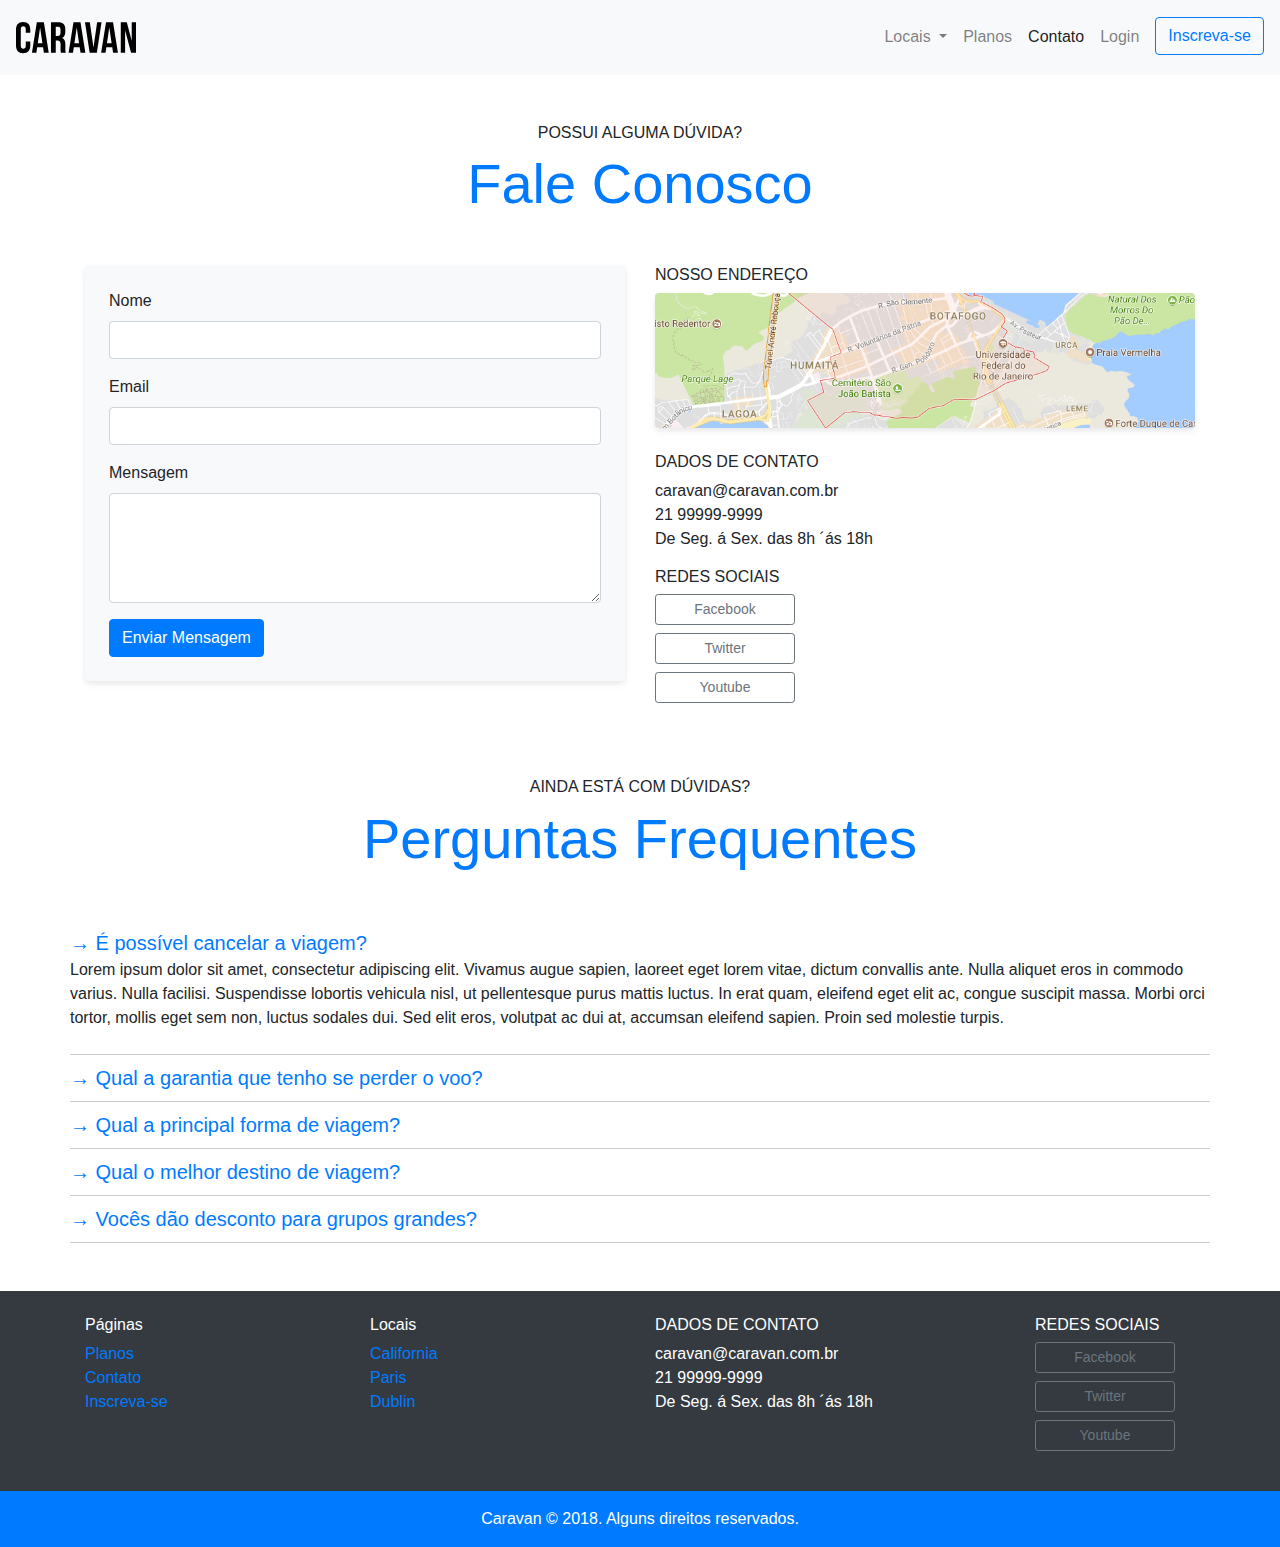
<file: contato.html>
<!DOCTYPE html>
<html lang="pt-br">
<head>
	<meta charset="utf-8">
    <meta name="viewport" content="width=device-width, initial-scale=1, shrink-to-fit=no">
	<meta http-equiv="X-UA-Compatible" content="IE=edge">
	<title>Caravan - Contato </title>
	<link rel="stylesheet" href="css/bootstrap.min.css">
	<link rel="stylesheet" href="css/style.css">

	<script src="js/modules/jquery-3.2.1.slim.min.js" type="text/javascript"></script>
	<script src="js/modules/popper.min.js" type="text/javascript"></script>
	<script src="js/modules/bootstrap.min.js" type="text/javascript"></script>
	<script src="js/app.js" type="text/javascript"></script>
</head>
<body>
	<!-- modal login-->
	<div class="modal fade" id="modalLogin" tabindex="-1" role="dialog" aria-labelledby="modalLogin" aria-hidden="true">
	  <div class="modal-dialog" role="document">
	    <div class="modal-content">
		    <div class="modal-header">
		        <h5 class="modal-title" id="modalLogin">Entre na Sua Conta</h5>
		        <button type="button" class="close" data-dismiss="modal" aria-label="Close">
		          	<span aria-hidden="true">&times;</span>
		        </button>
		    </div>
	      	<div class="modal-body">
	      		<form action="#" method="POST">
					<div class="form-group">
					    <label for="loginEmail">Email</label>
					    <input type="email" class="form-control" id="loginEmail">
					</div>
				  	<div class="form-group">
				    	<label for="loginSenha">Senha</label>
				    	<input type="password" class="form-control" id="loginSenha">
				  	</div>
				  	<button type="submit" class="btn btn-primary">Entrar na Conta</button>
				  	<small class="form-text text-muted">Esqueceu a senha? <a href="#" >Clique aqui.</a></small>
				</form>
	      	</div>
	    </div>
	  </div>
	</div>
	<nav class="navbar navbar-expand-md fixed-top bg-light navbar-light py-3">
		<!-- ICON BRAND MENU -->
		<a href="index.html" class="navbar-brand">
			<img src="img/caravan.svg" alt="Caravan">
		</a>
		<!-- BTN TOGGLE -->
		<button class="navbar-toggler" type="button" data-toggle="collapse" data-target="#navbarSupportedContent" aria-controls="navbarSupportedContent" aria-expanded="false" aria-label="Togle Navigation">
			<span class="navbar-toggler-icon"></span>
		</button>
		<!-- NAV MENU -->
		<div class="collapse navbar-collapse" id="navbarSupportedContent">
			<ul class="navbar-nav ml-auto">
				<li class="nav-item dropdown">
					<a class="nav-link dropdown-toggle" id="#" role="button" data-toggle="dropdown" aria-haspopup="true" aria-expanded="false" href="#">
						Locais
					</a>
					<div class="dropdown-menu" arial-labelledby="navbarDropdown">
						<a class="dropdown-item" href="local.html">California</a>
						<a class="dropdown-item" href="local.html">Paris</a>
						<a class="dropdown-item" href="local.html">Dublin</a>
					</div>
				</li>
				<li class="nav-item"><a class="nav-link" href="planos.html">Planos</a></li>
				<li class="nav-item active"><a class="nav-link" href="contato.html">Contato</a></li>
				<li class="nav-item"><a class="nav-link" href="#" data-toggle="modal" data-target="#modalLogin">Login</a></li>
				<li class="nav-item"><a class="btn btn-outline-primary ml-md-2" href="inscricao.html">Inscreva-se</a></li>
			</ul>
		</div>
	</nav>
	<!-- Seção fale conosco -->
	<section class="container">
		<div class="my-5 text-center">
			<span class="h6 d-block">POSSUI ALGUMA DÚVIDA?</span>
			<h1 class="display-4 text-primary">Fale Conosco</h1>
		</div>
		<div class="row">
			<div class="col-lg mb-5">
				<form action="#" method="POST" class="bg-light rounded p-4 box-shadow">
					<div class="form-group">
					    <label for="clienteNome">Nome</label>
					    <input type="text" class="form-control" id="clienteNome">
					</div>
				  	<div class="form-group">
				    	<label for="clienteEmail">Email</label>
				    	<input type="email" class="form-control" id="clienteEmail">
				  	</div>
				  	<div class="form-group">
				    	<label for="clienteMensagem">Mensagem</label>
				    	<textarea class="form-control" id="clienteMensagem" rows="4"></textarea>
				  	</div>
				  	<button type="submit" class="btn btn-primary">Enviar Mensagem</button>
				</form>
			</div>
			<div class="col-lg">
				<h2 class="h6">NOSSO ENDEREÇO</h2>
				<a href="#"><img src="img/mapa.png" alt="Imagem Endereço" class="img-fluid box-shadow rounded mb-4" alt="Endereço da Empresa"></a>
				<h2 class="h6">DADOS DE CONTATO</h2>
				<ul class="list-unstyled text-secudary">
				 	<li>caravan@caravan.com.br</li>
				 	<li>21 99999-9999</li>
				 	<li>De Seg. á Sex. das 8h ´ás 18h</li>
				</ul>
				<h2 class="h6">REDES SOCIAIS</h2>
				<ul class="list-unstyled">
					<li><a class="btn btn-outline-secondary btn-block mb-2 btn-sm" style="max-width: 140px;" href="#">Facebook</a></li>
					<li><a class="btn btn-outline-secondary btn-block mb-2 btn-sm" style="max-width: 140px;" href="#">Twitter</a></li>
					<li><a class="btn btn-outline-secondary btn-block mb-2 btn-sm" style="max-width: 140px;" href="#">Youtube</a></li>
				</ul>
			</div>
		</div>
	</section>
	<!-- Seção perguntas -->
	<section class="container">
		<div class="my-5 text-center">
			<span class="h6 d-block">AINDA ESTÁ COM DÚVIDAS?</span>
			<h2 class="display-4 text-primary">Perguntas Frequentes</h2>
		</div>
		<div class="row justify-content-center">
			<div class="col-mdn -6" id="perguntasFrequentes" data-children=".pergunta">
				<div class="pergunta py-2">
					<a class="lead" data-toggle="collapse" data-parent="#perguntasFrequentes" href="#pergunta1" aria-expanded="true" aria-controls="pergunta1">&#x2192; É possível cancelar a viagem?</a>
					<div class="collapse show" role="tabpanel" id="pergunta1">
						<p>Lorem ipsum dolor sit amet, consectetur adipiscing elit. Vivamus augue sapien, laoreet eget lorem vitae, dictum convallis ante. Nulla aliquet eros in commodo varius. Nulla facilisi. Suspendisse lobortis vehicula nisl, ut pellentesque purus mattis luctus. In erat quam, eleifend eget elit ac, congue suscipit massa. Morbi orci tortor, mollis eget sem non, luctus sodales dui. Sed elit eros, volutpat ac dui at, accumsan eleifend sapien. Proin sed molestie turpis.</p>
					</div>
				</div>
				<div class="pergunta py-2">
					<a class="lead" data-toggle="collapse" data-parent="#perguntasFrequentes" href="#pergunta2" aria-expanded="true" aria-controls="pergunta2">&#x2192; Qual a garantia que tenho se perder o voo?</a>
					<div class="collapse" role="tabpanel" id="pergunta2">
						<p>Lorem ipsum dolor sit amet, consectetur adipiscing elit. Vivamus augue sapien, laoreet eget lorem vitae, dictum convallis ante. Nulla aliquet eros in commodo varius. Nulla facilisi. Suspendisse lobortis vehicula nisl, ut pellentesque purus mattis luctus. In erat quam, eleifend eget elit ac, congue suscipit massa. Morbi orci tortor, mollis eget sem non, luctus sodales dui. Sed elit eros, volutpat ac dui at, accumsan eleifend sapien. Proin sed molestie turpis.</p>
					</div>
				</div>
				<div class="pergunta py-2">
					<a class="lead" data-toggle="collapse" data-parent="#perguntasFrequentes" href="#pergunta3" aria-expanded="true" aria-controls="pergunta3">&#x2192; Qual a principal forma de viagem?</a>
					<div class="collapse" role="tabpanel" id="pergunta3">
						<p>Lorem ipsum dolor sit amet, consectetur adipiscing elit. Vivamus augue sapien, laoreet eget lorem vitae, dictum convallis ante. Nulla aliquet eros in commodo varius. Nulla facilisi. Suspendisse lobortis vehicula nisl, ut pellentesque purus mattis luctus. In erat quam, eleifend eget elit ac, congue suscipit massa. Morbi orci tortor, mollis eget sem non, luctus sodales dui. Sed elit eros, volutpat ac dui at, accumsan eleifend sapien. Proin sed molestie turpis.</p>
					</div>
				</div>
				<div class="pergunta py-2">
					<a class="lead" data-toggle="collapse" data-parent="#perguntasFrequentes" href="#pergunta4" aria-expanded="true" aria-controls="pergunta4">&#x2192; Qual o melhor destino de viagem?</a>
					<div class="collapse" role="tabpanel" id="pergunta4">
						<p>Lorem ipsum dolor sit amet, consectetur adipiscing elit. Vivamus augue sapien, laoreet eget lorem vitae, dictum convallis ante. Nulla aliquet eros in commodo varius. Nulla facilisi. Suspendisse lobortis vehicula nisl, ut pellentesque purus mattis luctus. In erat quam, eleifend eget elit ac, congue suscipit massa. Morbi orci tortor, mollis eget sem non, luctus sodales dui. Sed elit eros, volutpat ac dui at, accumsan eleifend sapien. Proin sed molestie turpis.</p>
					</div>
				</div>
				<div class="pergunta py-2">
					<a class="lead" data-toggle="collapse" data-parent="#perguntasFrequentes" href="#pergunta5" aria-expanded="true" aria-controls="pergunta5">&#x2192; Vocês dão desconto para grupos grandes?</a>
					<div class="collapse" role="tabpanel" id="pergunta5">
						<p>Lorem ipsum dolor sit amet, consectetur adipiscing elit. Vivamus augue sapien, laoreet eget lorem vitae, dictum convallis ante. Nulla aliquet eros in commodo varius. Nulla facilisi. Suspendisse lobortis vehicula nisl, ut pellentesque purus mattis luctus. In erat quam, eleifend eget elit ac, congue suscipit massa. Morbi orci tortor, mollis eget sem non, luctus sodales dui. Sed elit eros, volutpat ac dui at, accumsan eleifend sapien. Proin sed molestie turpis.</p>
					</div>
				</div> 
			</div>
		</div>
	</section>
	<!-- footer -->
	<footer class="bg-dark text-white mt-5">
		<div class="container py-4" >
			<div class="row">
				<div class="col-md-3 col-6">
					<h4 class="h6">Páginas</h4>
					<ul class="list-unstyled">
						<li><a href="planos.html">Planos</a></li>
						<li><a href="contato.html">Contato</a></li>
						<li><a href="inscricao.html">Inscreva-se</a></li>
					</ul>
				</div>
				<div class="col-md-3 col-6">
					<h4 class="h6">Locais</h4>
					<ul class="list-unstyled">
						<li><a href="local.html">California</a></li>
						<li><a href="local.html">Paris</a></li>
						<li><a href="local.html">Dublin</a></li>
					</ul>
				</div>
				<div class="col-md-4">
					<h4 class="h6">DADOS DE CONTATO</h4>
					<ul class="list-unstyled text-secudary">
					 	<li>caravan@caravan.com.br</li>
					 	<li>21 99999-9999</li>
					 	<li>De Seg. á Sex. das 8h ´ás 18h</li>
					</ul>
				</div>
				<div class="col-md-2">
					<h4 class="h6">REDES SOCIAIS</h4>
					<ul class="list-unstyled">
						<li><a class="btn btn-outline-secondary btn-block mb-2 btn-sm" style="max-width: 140px;" href="#">Facebook</a></li>
						<li><a class="btn btn-outline-secondary btn-block mb-2 btn-sm" style="max-width: 140px;" href="#">Twitter</a></li>
						<li><a class="btn btn-outline-secondary btn-block mb-2 btn-sm" style="max-width: 140px;" href="#">Youtube</a></li>
					</ul>
				</div>
			</div>
		</div>
		<div class="bg-primary text-center py-3">
			<p class="mb-0">Caravan &#169; 2018. Alguns direitos reservados.</p>
		</div>
	</footer>
</body>
</html>
</file>
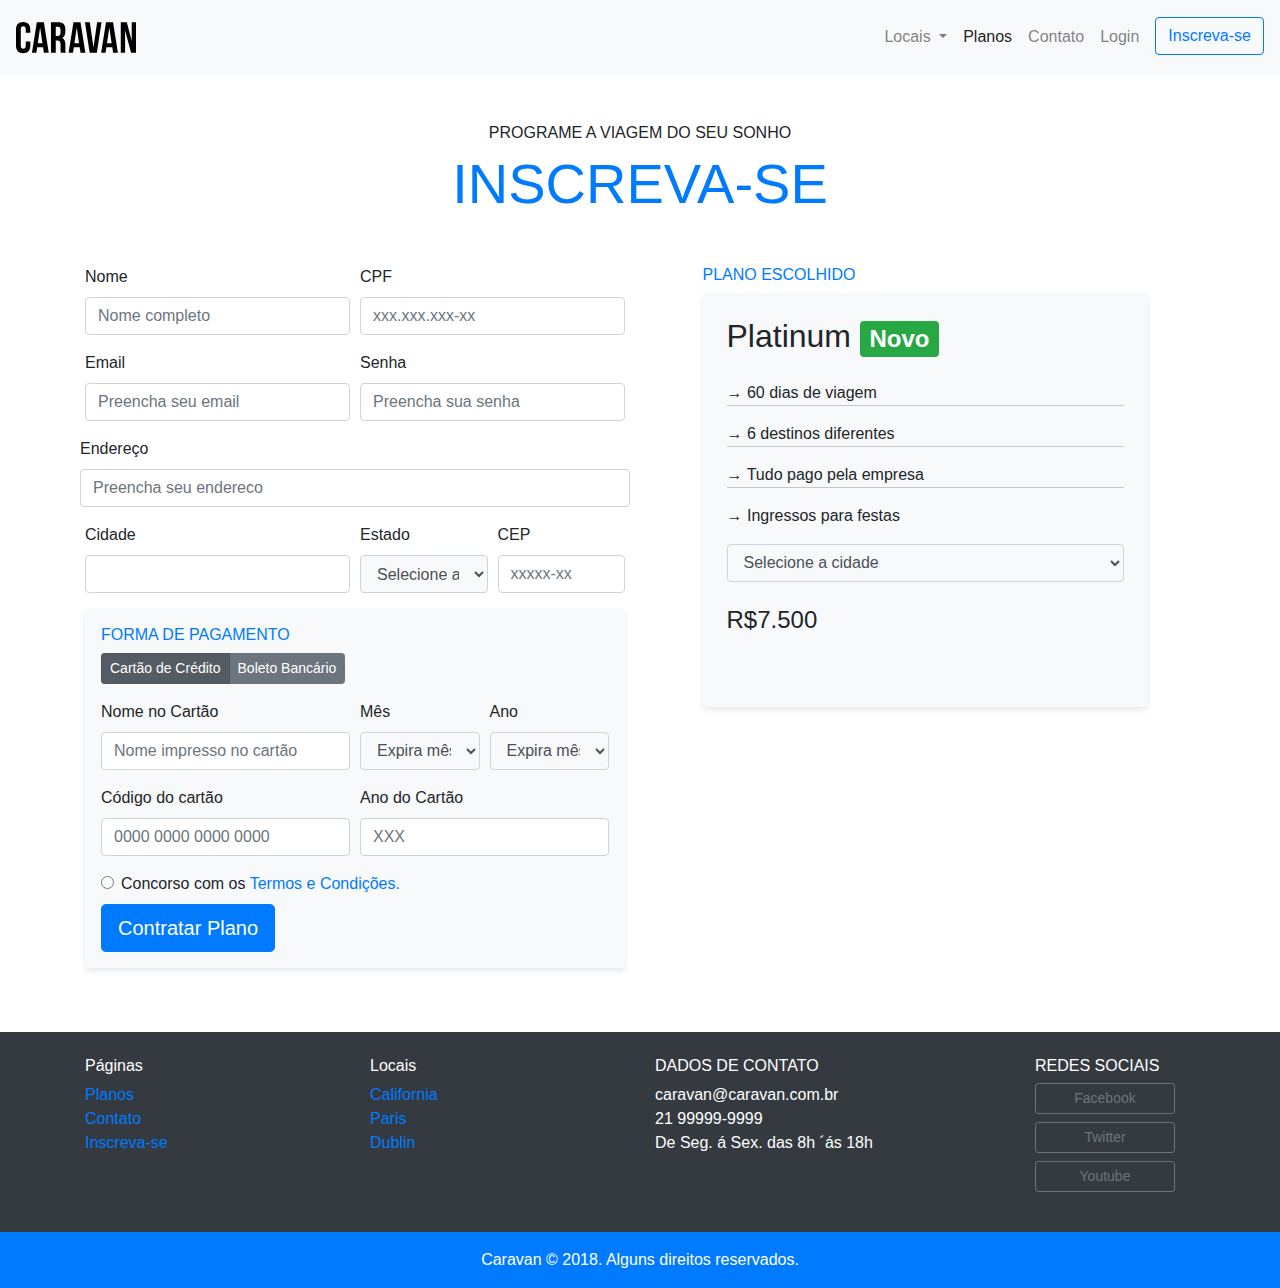
<file: inscricao.html>
<!DOCTYPE html>
<html lang="pt-br">
<head>
	<meta charset="utf-8">
    <meta name="viewport" content="width=device-width, initial-scale=1, shrink-to-fit=no">
	<meta http-equiv="X-UA-Compatible" content="IE=edge">
	<title>Caravan - Inscrição </title>
	<link rel="stylesheet" href="css/bootstrap.min.css">
	<link rel="stylesheet" href="css/style.css">

	<script src="js/modules/jquery-3.2.1.slim.min.js" type="text/javascript"></script>
	<script src="js/modules/popper.min.js" type="text/javascript"></script>
	<script src="js/modules/bootstrap.min.js" type="text/javascript"></script>
	<script src="js/app.js" type="text/javascript"></script>
</head>
<body>
	<!-- modal login-->
	<div class="modal fade" id="modalLogin" tabindex="-1" role="dialog" aria-labelledby="modalLogin" aria-hidden="true">
	  <div class="modal-dialog" role="document">
	    <div class="modal-content">
		    <div class="modal-header">
		        <h5 class="modal-title" id="modalLogin">Entre na Sua Conta</h5>
		        <button type="button" class="close" data-dismiss="modal" aria-label="Close">
		          	<span aria-hidden="true">&times;</span>
		        </button>
		    </div>
	      	<div class="modal-body">
	      		<form action="#" method="POST">
					<div class="form-group">
					    <label for="loginEmail">Email</label>
					    <input type="email" class="form-control" id="loginEmail">
					</div>
				  	<div class="form-group">
				    	<label for="loginSenha">Senha</label>
				    	<input type="password" class="form-control" id="loginSenha">
				  	</div>
				  	<button type="submit" class="btn btn-primary">Entrar na Conta</button>
				  	<small class="form-text text-muted">Esqueceu a senha? <a href="#" >Clique aqui.</a></small>
				</form>
	      	</div>
	    </div>
	  </div>
	</div>
	<nav class="navbar navbar-expand-md fixed-top bg-light navbar-light py-3">
		<!-- ICON BRAND MENU -->
		<a href="index.html" class="navbar-brand">
			<img src="img/caravan.svg" alt="Caravan">
		</a>
		<!-- BTN TOGGLE -->
		<button class="navbar-toggler" type="button" data-toggle="collapse" data-target="#navbarSupportedContent" aria-controls="navbarSupportedContent" aria-expanded="false" aria-label="Togle Navigation">
			<span class="navbar-toggler-icon"></span>
		</button>
		<!-- NAV MENU -->
		<div class="collapse navbar-collapse" id="navbarSupportedContent">
			<ul class="navbar-nav ml-auto">
				<li class="nav-item dropdown">
					<a class="nav-link dropdown-toggle" id="#" role="button" data-toggle="dropdown" aria-haspopup="true" aria-expanded="false" href="#">
						Locais
					</a>
					<div class="dropdown-menu" arial-labelledby="navbarDropdown">
						<a class="dropdown-item" href="local.html">California</a>
						<a class="dropdown-item" href="local.html">Paris</a>
						<a class="dropdown-item" href="local.html">Dublin</a>
					</div>
				</li>
				<li class="nav-item active"><a class="nav-link" href="planos.html">Planos</a></li>
				<li class="nav-item"><a class="nav-link" href="contato.html">Contato</a></li>
				<li class="nav-item"><a class="nav-link" href="#" data-toggle="modal" data-target="#modalLogin">Login</a></li>
				<li class="nav-item"><a class="btn btn-outline-primary ml-md-2" href="inscricao.html">Inscreva-se</a></li>
			</ul>
		</div>
	</nav>
	<!-- Seção inscricao -->
	<section class="container">
		<div class="my-5 text-center">
			<span class="h6 d-block">PROGRAME A VIAGEM DO SEU SONHO</span>
			<h1 class="display-4 text-primary">INSCREVA-SE</h1>
		</div>
		<div class="row">
			<form action="#" class="col-lg-6" method="POST" accept-charset="utf-8">
				<div class="form-row">
					<div class="form-group col-md-6">
						<label for="inscricaoNome">Nome</label>
						<input type="text" class="form-control" id="inscricaoNome" placeholder="Nome completo">
					</div>
					<div class="form-group col-md-6">
						<label for="inscricaoCpf">CPF</label>
						<input type="text" class="form-control" id="inscricaoCpf" placeholder="xxx.xxx.xxx-xx">
					</div>
					<div class="form-group col-md-6">
						<label for="inscricaoEmail">Email</label>
						<input type="email" class="form-control" id="inscricaoEmail" placeholder="Preencha seu email">
					</div>
					<div class="form-group col-md-6">
						<label for="inscricaoSenha">Senha</label>
						<input type="password" class="form-control" id="inscricaoSenha" placeholder="Preencha sua senha">
					</div>
					<div class="form-group col-12 px-0">
						<label for="inscricaoEndereco">Endereço</label>
						<input type="text" class="form-control" id="inscricaoEndereco" placeholder="Preencha seu endereco">
					</div>
					<div class="form-group col-md-6">
						<label for="inscricaoCidade">Cidade</label>
						<input type="text" class="form-control" id="inscricaoCidade">
					</div>
					<div class="form-group col-md-3 col-6">
						<label for="inscricaoEstado">Estado</label>
						<select name="inscricaoEstado" class="form-control bg-light" id="inscricaoEstado">
							<option value="0">Selecione a Estado</option>
							<option value="1">Rio de Janeiro</option>
							<option value="2">São Paulo</option>
							<option value="3">Paraná</option>
							<option value="4">Ceará</option>
							<option value="5">Acre</option>
						</select>
					</div>
					<div class="form-group col-md-3 col-6">
						<label for="inscricaoCep">CEP</label>
						<input type="text" class="form-control" id="inscricaoCep" placeholder="xxxxx-xx">
					</div>
				</div>
				<div class="bg-light rounded box-shadow p-3 form-group">
					<h2 class="h6 text-primary">FORMA DE PAGAMENTO</h2>
					<nav class="nav btn-group mb-3" id="tabFormaPagamento" role="tablist">
						<button type="button" class="btn btn-secondary btn-sm active" id="tabCartao" data-toggle="tab" href="#cartao" role="tab" aria-controls="tabCartao" aria-selected="true">Cartão de Crédito</button>
						<button type="button" class="btn btn-secondary btn-sm" id="tabBoleto" data-toggle="tab" href="#boleto" role="tab" aria-controls="tabBoleto" aria-selected="false">Boleto Bancário</button>
					</nav>
					<div class="tab-content">
						<!-- tab pagamento cartão -->
						<div class="tab-pane show active" id="cartao" role="tabpanel">
							<div class="form-row">
								<div class="form-group col-md-6">
									<label for="pagamentoNome">Nome no Cartão</label>
									<input type="text" class="form-control" id="pagamentoNome" placeholder="Nome impresso no cartão">
								</div>
								<div class="form-group col-md-3 col-6">
									<label for="pagamentoMes">Mês</label>
									<select name="pagamentoMes" class="form-control bg-light" id="pagamentoMes">
										<option value="0">Expira mês...</option>
										<option value="1">01</option>
										<option value="2">02</option>
										<option value="3">03</option>
										<option value="4">04</option>
										<option value="5">05</option>
										<!-- ... -->
									</select>
								</div>
								<div class="form-group col-md-3 col-6">
									<label for="pagamentoAno">Ano</label>
									<select name="pagamentoAno" class="form-control bg-light" id="pagamentoAno">
										<option value="0">Expira mês...</option>
										<option value="1">2018</option>
										<option value="2">2017</option>
										<option value="3">2016</option>
										<option value="4">2015</option>
										<option value="5">2014</option>
										<!-- ... -->
									</select>
								</div>
								<div class="form-group col-md-6">
									<label for="pagamentoNumeroCartao">Código do cartão</label>
									<input type="text" class="form-control" id="pagamentoNumeroCartao" placeholder="0000 0000 0000 0000">
								</div>
								<div class="form-group col-md-6">
									<label for="pagamentoCodigoCartao">Ano do Cartão</label>
									<input type="text" class="form-control" id="pagamentoCodigoCartao" placeholder="XXX">
								</div>
							</div>
						</div>
						<!-- tab pagamento boleto -->
						<div class="tab-pane" id="boleto" role="tabpanel">
							<p class="lead">Clique em contratar plano que enviaremos um boleto para seu e-mail.</p>
						</div>
					</div>
					<div class="form-check mb-2">
					    <label class="form-check-label">
					        <input type="radio" class="form-check-input" name="optionsRadios" id="radioTermosCondicoes" value="radioTermosCondicoes">
					        Concorso com os <a href="#">Termos e Condições.</a>
					    </label>
				    </div>

				    <button type="submit" class="btn btn-primary btn-lg">Contratar Plano</button>
				</div>
			</form>
			<!-- margin auto para controle de uma coluna sobrando -->
			<div class="col-lg-5 mx-auto order-first order-lg-1 mb-5">
				<h2 class="h6 text-primary">PLANO ESCOLHIDO</h2>
				<div class="bg-light rounded p-4 box-shadow">
					<h2>Platinum <span class="badge badge-success">Novo</span></h2>	
					<ul class="lista-plano list-unstyled">
						<li>&#x2192; 60 dias de viagem</li>
						<li>&#x2192; 6 destinos diferentes</li>
						<li>&#x2192; Tudo pago pela empresa</li>
						<li>&#x2192; Ingressos para festas</li>
					</ul>
					<form action="#" method="POST" accept-charset="utf-8">
						<div class="form-group">
							<select name="selectCidades" class="form-control bg-light" id="selectCidades">
								<option value="0">Selecione a cidade</option>
								<option value="1">California</option>
								<option value="2">Paris</option>
								<option value="3">Dublin</option>
							</select>
						</div>
					</form>
					<div class="row mt-4">
						<div class="col-md mb-5">
							<span class="h4">R$7.500</span>
						</div>
					</div>			
				</div>
			</div>
		</div>
	</section>
	<!-- footer -->
	<footer class="bg-dark text-white mt-5">
		<div class="container py-4" >
			<div class="row">
				<div class="col-md-3 col-6">
					<h4 class="h6">Páginas</h4>
					<ul class="list-unstyled">
						<li><a href="planos.html">Planos</a></li>
						<li><a href="contato.html">Contato</a></li>
						<li><a href="inscricao.html">Inscreva-se</a></li>
					</ul>
				</div>
				<div class="col-md-3 col-6">
					<h4 class="h6">Locais</h4>
					<ul class="list-unstyled">
						<li><a href="local.html">California</a></li>
						<li><a href="local.html">Paris</a></li>
						<li><a href="local.html">Dublin</a></li>
					</ul>
				</div>
				<div class="col-md-4">
					<h4 class="h6">DADOS DE CONTATO</h4>
					<ul class="list-unstyled text-secudary">
					 	<li>caravan@caravan.com.br</li>
					 	<li>21 99999-9999</li>
					 	<li>De Seg. á Sex. das 8h ´ás 18h</li>
					</ul>
				</div>
				<div class="col-md-2">
					<h4 class="h6">REDES SOCIAIS</h4>
					<ul class="list-unstyled">
						<li><a class="btn btn-outline-secondary btn-block mb-2 btn-sm" style="max-width: 140px;" href="#">Facebook</a></li>
						<li><a class="btn btn-outline-secondary btn-block mb-2 btn-sm" style="max-width: 140px;" href="#">Twitter</a></li>
						<li><a class="btn btn-outline-secondary btn-block mb-2 btn-sm" style="max-width: 140px;" href="#">Youtube</a></li>
					</ul>
				</div>
			</div>
		</div>
		<div class="bg-primary text-center py-3">
			<p class="mb-0">Caravan &#169; 2018. Alguns direitos reservados.</p>
		</div>
	</footer>
</body>
</html>
</file>
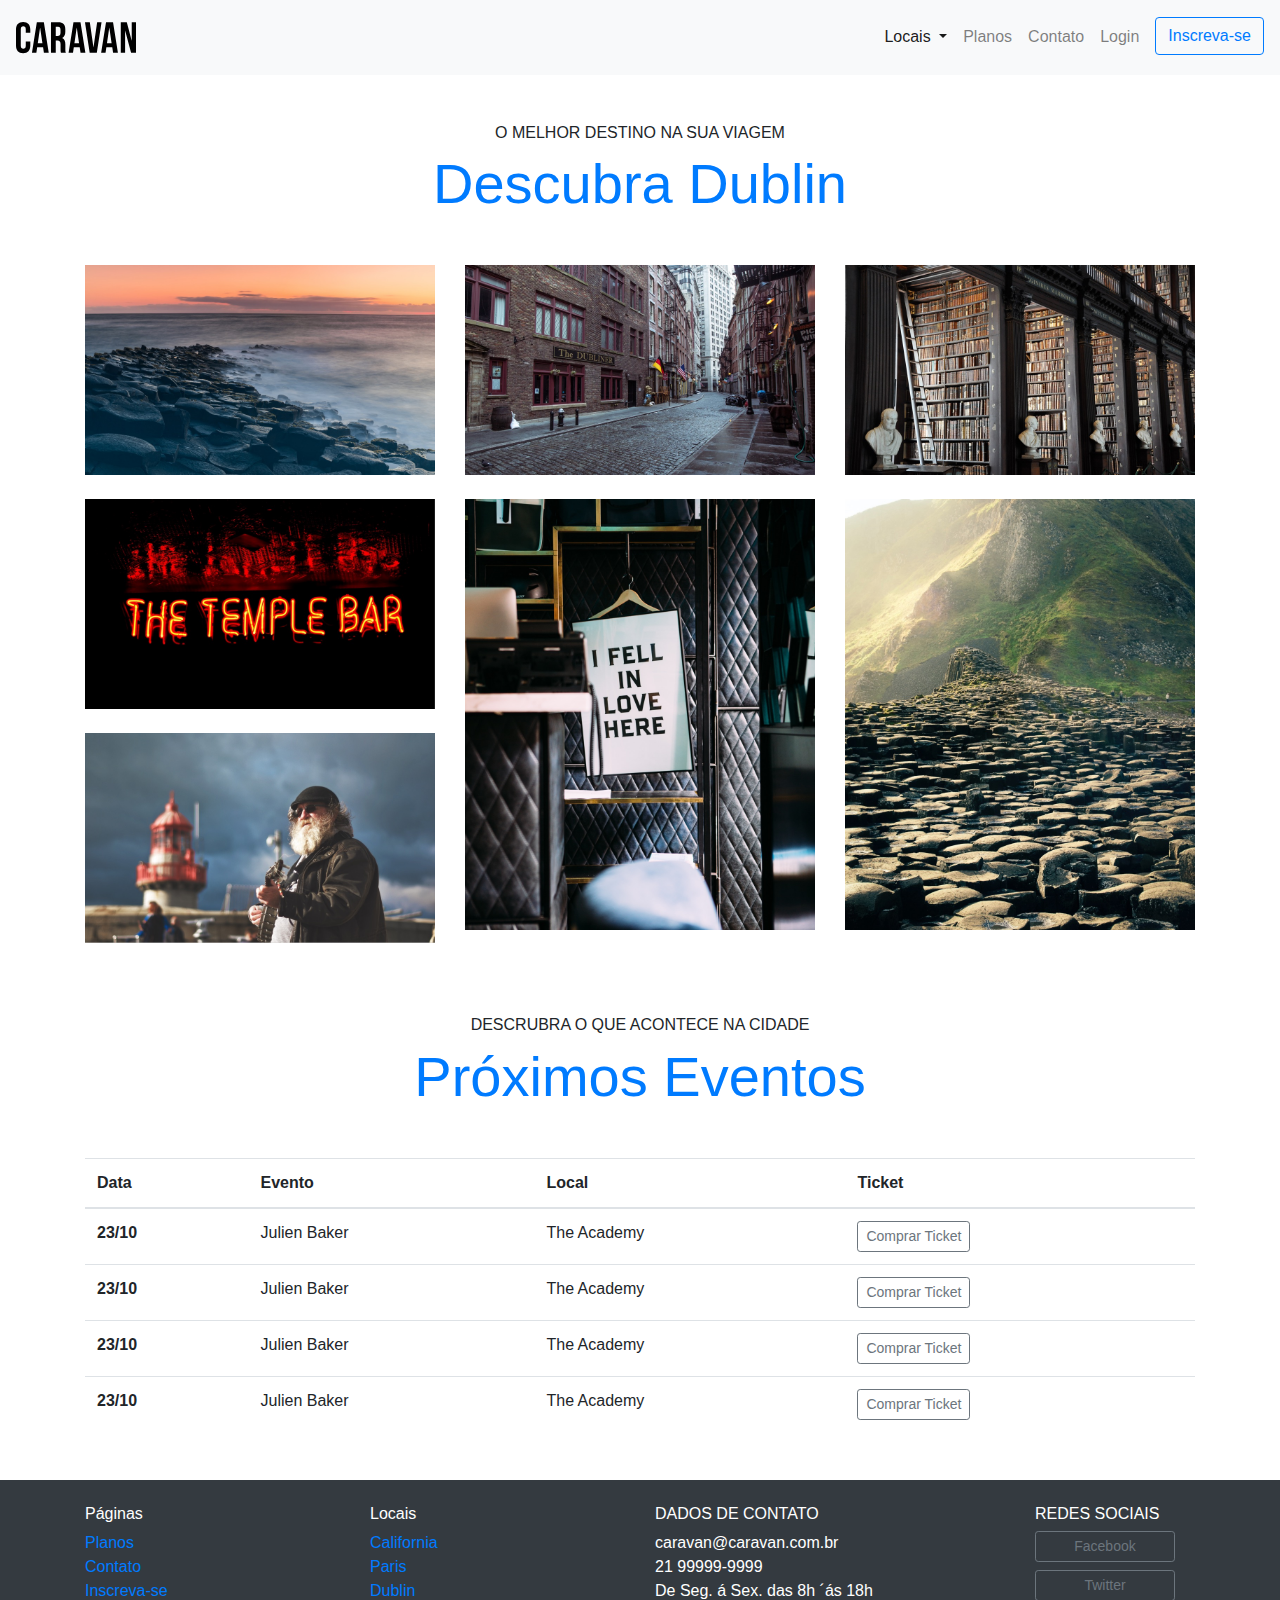
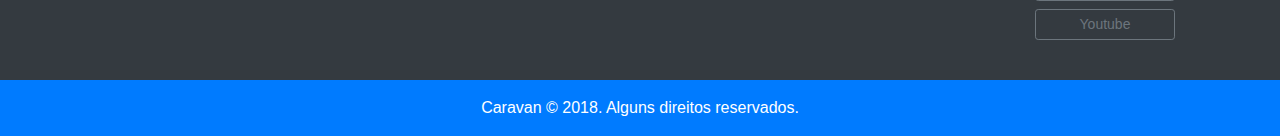
<file: local.html>
<!DOCTYPE html>
<html lang="pt-br">
<head>
	<meta charset="utf-8">
    <meta name="viewport" content="width=device-width, initial-scale=1, shrink-to-fit=no">
	<meta http-equiv="X-UA-Compatible" content="IE=edge">
	<title>Caravan - Local </title>
	<link rel="stylesheet" href="css/bootstrap.min.css">
	<link rel="stylesheet" href="css/style.css">

	<script src="js/modules/jquery-3.2.1.slim.min.js" type="text/javascript"></script>
	<script src="js/modules/popper.min.js" type="text/javascript"></script>
	<script src="js/modules/bootstrap.min.js" type="text/javascript"></script>
	<script src="js/app.js" type="text/javascript"></script>
</head>
<body>
	<!-- modal login-->
	<div class="modal fade" id="modalLogin" tabindex="-1" role="dialog" aria-labelledby="modalLogin" aria-hidden="true">
	  <div class="modal-dialog" role="document">
	    <div class="modal-content">
		    <div class="modal-header">
		        <h5 class="modal-title" id="modalLogin">Entre na Sua Conta</h5>
		        <button type="button" class="close" data-dismiss="modal" aria-label="Close">
		          	<span aria-hidden="true">&times;</span>
		        </button>
		    </div>
	      	<div class="modal-body">
	      		<form action="#" method="POST">
					<div class="form-group">
					    <label for="loginEmail">Email</label>
					    <input type="email" class="form-control" id="loginEmail">
					</div>
				  	<div class="form-group">
				    	<label for="loginSenha">Senha</label>
				    	<input type="password" class="form-control" id="loginSenha">
				  	</div>
				  	<button type="submit" class="btn btn-primary">Entrar na Conta</button>
				  	<small class="form-text text-muted">Esqueceu a senha? <a href="#" >Clique aqui.</a></small>
				</form>
	      	</div>
	    </div>
	  </div>
	</div>
	<nav class="navbar navbar-expand-md fixed-top bg-light navbar-light py-3">
		<!-- ICON BRAND MENU -->
		<a href="index.html" class="navbar-brand">
			<img src="img/caravan.svg" alt="Caravan">
		</a>
		<!-- BTN TOGGLE -->
		<button class="navbar-toggler" type="button" data-toggle="collapse" data-target="#navbarSupportedContent" aria-controls="navbarSupportedContent" aria-expanded="false" aria-label="Togle Navigation">
			<span class="navbar-toggler-icon"></span>
		</button>
		<!-- NAV MENU -->
		<div class="collapse navbar-collapse" id="navbarSupportedContent">
			<ul class="navbar-nav ml-auto">
				<li class="nav-item dropdown">
					<a class="nav-link dropdown-toggle active" id="#" role="button" data-toggle="dropdown" aria-haspopup="true" aria-expanded="false" href="#">
						Locais
					</a>
					<div class="dropdown-menu" arial-labelledby="navbarDropdown">
						<a class="dropdown-item" href="local.html">California</a>
						<a class="dropdown-item" href="local.html">Paris</a>
						<a class="dropdown-item" href="local.html">Dublin</a>
					</div>
				</li>
				<li class="nav-item"><a class="nav-link" href="planos.html">Planos</a></li>
				<li class="nav-item"><a class="nav-link" href="contato.html">Contato</a></li>
				<li class="nav-item"><a class="nav-link" href="#" data-toggle="modal" data-target="#modalLogin">Login</a></li>
				<li class="nav-item"><a class="btn btn-outline-primary ml-md-2" href="inscricao.html">Inscreva-se</a></li>
			</ul>
		</div>
	</nav>
	<!-- Seção quadro de fotos -->
	<section  class="container">
		<div class="text-center my-5">
			<span class="h6 d-block">O MELHOR DESTINO NA SUA VIAGEM</span>
			<h1 class="display-4 text-primary">Descubra Dublin</h1>
		</div>
		<div class="row">
			<div class="col-md">
				<img class="img-fluid mb-4" src="img/local/foto-1.jpg" alt="Foto 1">
				<img class="img-fluid mb-4" src="img/local/foto-2.jpg" alt="Foto 2">
				<img class="img-fluid mb-4" src="img/local/foto-3.jpg" alt="Foto 3">
			</div>
			<div class="col-md">
				<img class="img-fluid mb-4" src="img/local/foto-4.jpg" alt="Foto 4">
				<img class="img-fluid mb-4" src="img/local/foto-5.jpg" alt="Foto 5">
			</div>
			<div class="col-md">
				<img class="img-fluid mb-4" src="img/local/foto-6.jpg" alt="Foto 6">
				<img class="img-fluid mb-4" src="img/local/foto-7.jpg" alt="Foto 7">
			</div>
		</div>
	</section>
	<!-- Seção dados tabulados -->
	<section class="container">
		<div class="text-center my-5">
			<span class="h6 d-block">DESCRUBRA O QUE ACONTECE NA CIDADE</span>
			<h1 class="display-4 text-primary">Próximos Eventos</h1>
		</div>
		<table class="table table-hover table-responsive-md">
			<thead>
			    <tr>
			      	<th scope="col">Data</th>
			      	<th scope="col">Evento</th>
			      	<th scope="col">Local</th>
			      	<th scope="col">Ticket</th>
			    </tr>
			</thead>
		  	<tbody>
			    <tr>
			      	<th scope="row">23/10</th>
			      	<td>Julien Baker</td>
			      	<td>The Academy</td>
			      	<td><a class="btn btn-outline-secondary btn-sm" href="#">Comprar Ticket</a></td>
			    </tr>
			    <tr>
			      	<th scope="row">23/10</th>
			      	<td>Julien Baker</td>
			      	<td>The Academy</td>
			      	<td><a class="btn btn-outline-secondary btn-sm" href="#">Comprar Ticket</a></td>
			    </tr>
			    <tr>
			      	<th scope="row">23/10</th>
			      	<td>Julien Baker</td>
			      	<td>The Academy</td>
			      	<td><a class="btn btn-outline-secondary btn-sm" href="#">Comprar Ticket</a></td>
			    </tr>
			    <tr>
			      	<th scope="row">23/10</th>
			      	<td>Julien Baker</td>
			      	<td>The Academy</td>
			      	<td><a class="btn btn-outline-secondary btn-sm" href="#">Comprar Ticket</a></td>
			    </tr>
		  	</tbody>
		</table>
	</section>
	<!-- footer -->
	<footer class="bg-dark text-white mt-5">
		<div class="container py-4" >
			<div class="row">
				<div class="col-md-3 col-6">
					<h4 class="h6">Páginas</h4>
					<ul class="list-unstyled">
						<li><a href="planos.html">Planos</a></li>
						<li><a href="contato.html">Contato</a></li>
						<li><a href="inscricao.html">Inscreva-se</a></li>
					</ul>
				</div>
				<div class="col-md-3 col-6">
					<h4 class="h6">Locais</h4>
					<ul class="list-unstyled">
						<li><a href="local.html">California</a></li>
						<li><a href="local.html">Paris</a></li>
						<li><a href="local.html">Dublin</a></li>
					</ul>
				</div>
				<div class="col-md-4">
					<h4 class="h6">DADOS DE CONTATO</h4>
					<ul class="list-unstyled text-secudary">
					 	<li>caravan@caravan.com.br</li>
					 	<li>21 99999-9999</li>
					 	<li>De Seg. á Sex. das 8h ´ás 18h</li>
					</ul>
				</div>
				<div class="col-md-2">
					<h4 class="h6">REDES SOCIAIS</h4>
					<ul class="list-unstyled">
						<li><a class="btn btn-outline-secondary btn-block mb-2 btn-sm" style="max-width: 140px;" href="#">Facebook</a></li>
						<li><a class="btn btn-outline-secondary btn-block mb-2 btn-sm" style="max-width: 140px;" href="#">Twitter</a></li>
						<li><a class="btn btn-outline-secondary btn-block mb-2 btn-sm" style="max-width: 140px;" href="#">Youtube</a></li>
					</ul>
				</div>
			</div>
		</div>
		<div class="bg-primary text-center py-3">
			<p class="mb-0">Caravan &#169; 2018. Alguns direitos reservados.</p>
		</div>
	</footer>
</body>
</html>
</file>
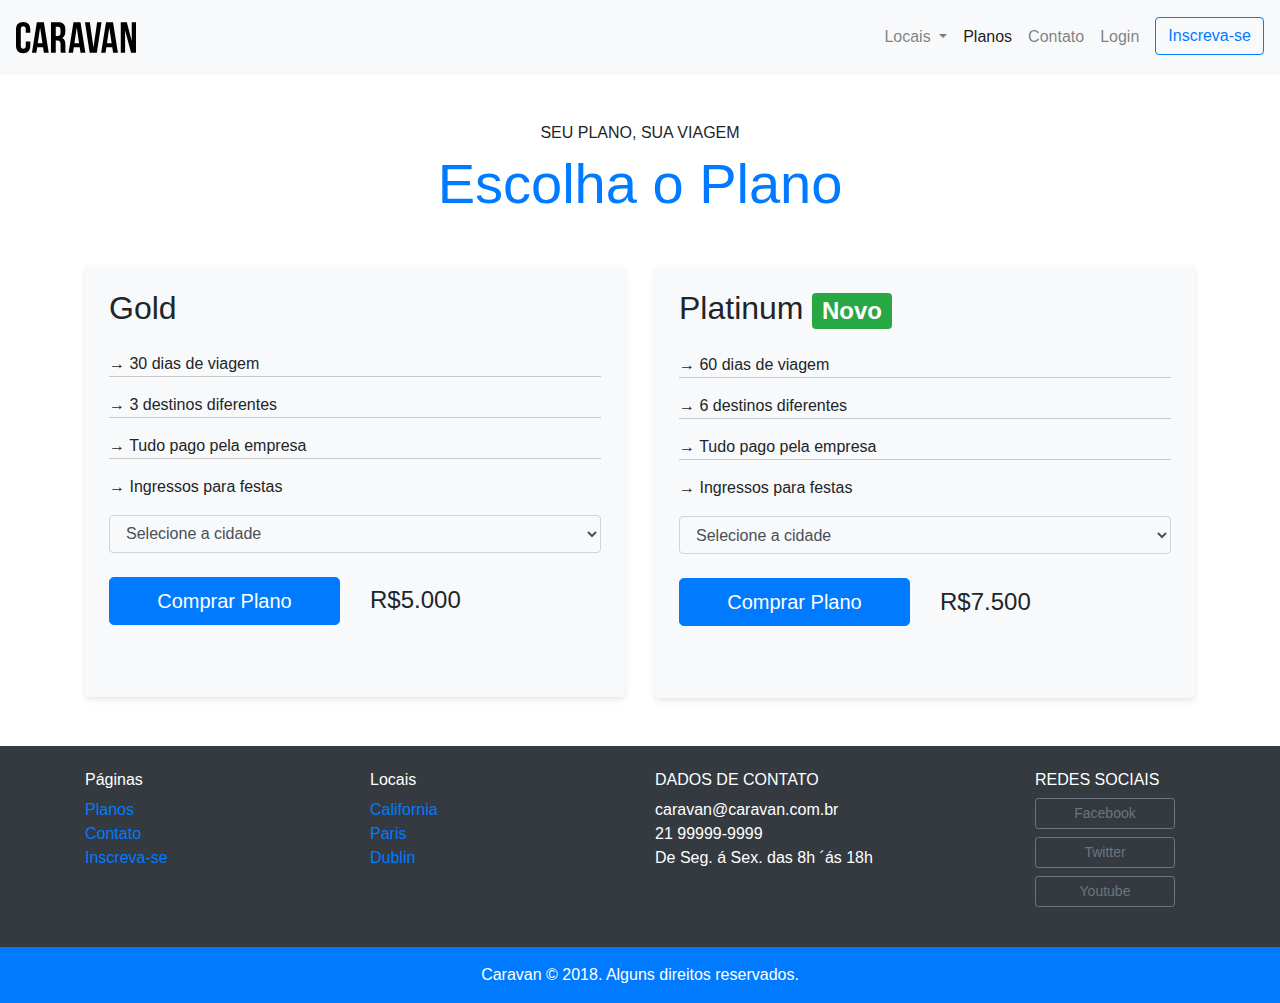
<file: planos.html>
<!DOCTYPE html>
<html lang="pt-br">
<head>
	<meta charset="utf-8">
    <meta name="viewport" content="width=device-width, initial-scale=1, shrink-to-fit=no">
	<meta http-equiv="X-UA-Compatible" content="IE=edge">
	<title>Caravan - Planos </title>
	<link rel="stylesheet" href="css/bootstrap.min.css">
	<link rel="stylesheet" href="css/style.css">

	<script src="js/modules/jquery-3.2.1.slim.min.js" type="text/javascript"></script>
	<script src="js/modules/popper.min.js" type="text/javascript"></script>
	<script src="js/modules/bootstrap.min.js" type="text/javascript"></script>
	<script src="js/app.js" type="text/javascript"></script>
</head>
<body>
	<!-- modal login-->
	<div class="modal fade" id="modalLogin" tabindex="-1" role="dialog" aria-labelledby="modalLogin" aria-hidden="true">
	  <div class="modal-dialog" role="document">
	    <div class="modal-content">
		    <div class="modal-header">
		        <h5 class="modal-title" id="modalLogin">Entre na Sua Conta</h5>
		        <button type="button" class="close" data-dismiss="modal" aria-label="Close">
		          	<span aria-hidden="true">&times;</span>
		        </button>
		    </div>
	      	<div class="modal-body">
	      		<form action="#" method="POST">
					<div class="form-group">
					    <label for="loginEmail">Email</label>
					    <input type="email" class="form-control" id="loginEmail">
					</div>
				  	<div class="form-group">
				    	<label for="loginSenha">Senha</label>
				    	<input type="password" class="form-control" id="loginSenha">
				  	</div>
				  	<button type="submit" class="btn btn-primary">Entrar na Conta</button>
				  	<small class="form-text text-muted">Esqueceu a senha? <a href="#" >Clique aqui.</a></small>
				</form>
	      	</div>
	    </div>
	  </div>
	</div>
	<nav class="navbar navbar-expand-md fixed-top bg-light navbar-light py-3">
		<!-- ICON BRAND MENU -->
		<a href="index.html" class="navbar-brand">
			<img src="img/caravan.svg" alt="Caravan">
		</a>
		<!-- BTN TOGGLE -->
		<button class="navbar-toggler" type="button" data-toggle="collapse" data-target="#navbarSupportedContent" aria-controls="navbarSupportedContent" aria-expanded="false" aria-label="Togle Navigation">
			<span class="navbar-toggler-icon"></span>
		</button>
		<!-- NAV MENU -->
		<div class="collapse navbar-collapse" id="navbarSupportedContent">
			<ul class="navbar-nav ml-auto">
				<li class="nav-item dropdown">
					<a class="nav-link dropdown-toggle" id="#" role="button" data-toggle="dropdown" aria-haspopup="true" aria-expanded="false" href="#">
						Locais
					</a>
					<div class="dropdown-menu" arial-labelledby="navbarDropdown">
						<a class="dropdown-item" href="local.html">California</a>
						<a class="dropdown-item" href="local.html">Paris</a>
						<a class="dropdown-item" href="local.html">Dublin</a>
					</div>
				</li>
				<li class="nav-item active"><a class="nav-link" href="planos.html">Planos</a></li>
				<li class="nav-item"><a class="nav-link" href="contato.html">Contato</a></li>
				<li class="nav-item"><a class="nav-link" href="#" data-toggle="modal" data-target="#modalLogin">Login</a></li>
				<li class="nav-item"><a class="btn btn-outline-primary ml-md-2" href="inscricao.html">Inscreva-se</a></li>
			</ul>
		</div>
	</nav>
	<!-- Seção escolha o plano -->
	<section  class="container">
		<div class="text-center my-5">
			<span class="h6 d-block">SEU PLANO, SUA VIAGEM</span>
			<h1 class="display-4 text-primary">Escolha o Plano</h1>
		</div>
		<div class="row">
			<!-- planos gold -->
			<div class="col">
				<div class="bg-light rounded p-4 box-shadow">
					<h2>Gold</h2>
					<ul class="lista-plano list-unstyled">
						<li><span data-toggle="tooltip" data-placement="right" title="Isso mesmo, são 30 dias totais durante a viagem.">&#x2192; 30 dias de viagem</span></li>
						<li>&#x2192; 3 destinos diferentes</li>
						<li>&#x2192; Tudo pago pela empresa</li>
						<li>&#x2192; Ingressos para festas</li>
					</ul>
					<form action="#" method="POST" accept-charset="utf-8">
						<div class="form-group">
							<select name="selectCidades" class="form-control bg-light" id="selectCidades">
								<option value="0">Selecione a cidade</option>
								<option value="1">California</option>
								<option value="2">Paris</option>
								<option value="3">Dublin</option>
							</select>
						</div>
					</form>
					<div class="row mt-4 align-items-center">
						<div class="col-md mb-5">
							<a class="btn btn-primary btn-lg btn-block" href="inscricao.html">Comprar Plano</a>
						</div>
						<div class="col-md mb-5">
							<span class="h4">R$5.000</span>
						</div>
					</div>
				</div>
			</div>
			<!-- plano platinum -->
			<div class="col">
				<div class="bg-light rounded p-4 box-shadow">
					<h2>Platinum <span class="badge badge-success">Novo</span></h2>	
					<ul class="lista-plano list-unstyled">
						<li>&#x2192; 60 dias de viagem</li>
						<li>&#x2192; 6 destinos diferentes</li>
						<li>&#x2192; Tudo pago pela empresa</li>
						<li>&#x2192; Ingressos para festas</li>
					</ul>
					<form action="#" method="POST" accept-charset="utf-8">
						<div class="form-group">
							<select name="selectCidades" class="form-control bg-light" id="selectCidades">
								<option value="0">Selecione a cidade</option>
								<option value="1">California</option>
								<option value="2">Paris</option>
								<option value="3">Dublin</option>
							</select>
						</div>
					</form>
					<div class="row mt-4 align-items-center">
						<div class="col-md mb-5">
							<a class="btn btn-primary btn-lg btn-block" href="inscricao.html">Comprar Plano</a>
						</div>
						<div class="col-md mb-5">
							<span class="h4">R$7.500</span>
						</div>
					</div>			
				</div>
			</div>
		</div>
	</section>
	<!-- footer -->
	<footer class="bg-dark text-white mt-5">
		<div class="container py-4" >
			<div class="row">
				<div class="col-md-3 col-6">
					<h4 class="h6">Páginas</h4>
					<ul class="list-unstyled">
						<li><a href="planos.html">Planos</a></li>
						<li><a href="contato.html">Contato</a></li>
						<li><a href="inscricao.html">Inscreva-se</a></li>
					</ul>
				</div>
				<div class="col-md-3 col-6">
					<h4 class="h6">Locais</h4>
					<ul class="list-unstyled">
						<li><a href="local.html">California</a></li>
						<li><a href="local.html">Paris</a></li>
						<li><a href="local.html">Dublin</a></li>
					</ul>
				</div>
				<div class="col-md-4">
					<h4 class="h6">DADOS DE CONTATO</h4>
					<ul class="list-unstyled text-secudary">
					 	<li>caravan@caravan.com.br</li>
					 	<li>21 99999-9999</li>
					 	<li>De Seg. á Sex. das 8h ´ás 18h</li>
					</ul>
				</div>
				<div class="col-md-2">
					<h4 class="h6">REDES SOCIAIS</h4>
					<ul class="list-unstyled">
						<li><a class="btn btn-outline-secondary btn-block mb-2 btn-sm" style="max-width: 140px;" href="#">Facebook</a></li>
						<li><a class="btn btn-outline-secondary btn-block mb-2 btn-sm" style="max-width: 140px;" href="#">Twitter</a></li>
						<li><a class="btn btn-outline-secondary btn-block mb-2 btn-sm" style="max-width: 140px;" href="#">Youtube</a></li>
					</ul>
				</div>
			</div>
		</div>
		<div class="bg-primary text-center py-3">
			<p class="mb-0">Caravan &#169; 2018. Alguns direitos reservados.</p>
		</div>
	</footer>
</body>
</html>
</file>
<file: css/style.css>
body{
	padding-top: 75px;
}

.box-shadow{
	/*Tecnica para sobrepor sombra*/
	box-shadow: 0 2px 4px 0 rgba(0,0,0,.05),
				0 4px 8px 0 rgba(0,0,0,.05);
}

.icone{
	height: 100px;
}

#home-quote{
	background: url('../img/bg-quote.jpg') center center;
	background-size: cover;
}

@media(max-width: 767px){
	#home-quote .display-4{
		font-size: 2.5rem;
	}
	body{
		padding-top: 0px;
	}
	.fixed-top{
		position: relative;
	}
}

.pergunta{
	border-bottom: 1px solid rgba(0,0,0,.2);
}

.lista-plano li+li{
	border-top: 1px solid rgba(0,0,0,0.2);
}
.lista-plano li{
	padding-top: 1rem;
}
</file>
